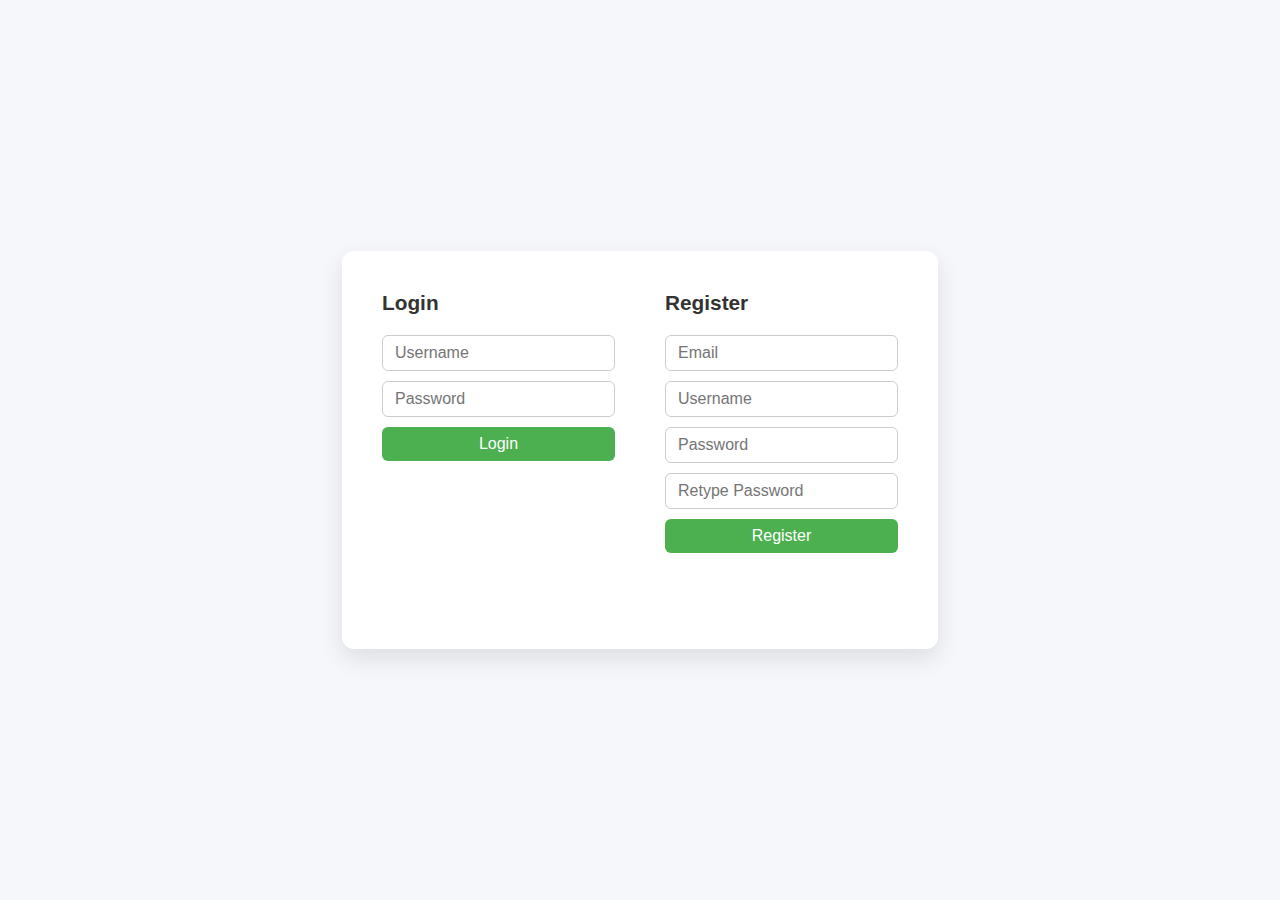
<file: client/index.html>
<!DOCTYPE html>
<html lang="en">
<head>
    <meta charset="UTF-8">
    <meta name="viewport" content="width=device-width, initial-scale=1.0">
    <title>Login / Register</title>
    <link rel="stylesheet" href="styles.css">
</head>
<body>
    <div class="container">
        <div class="form-section">
            <h2>Login</h2>
            <input type="text" id="login-username" placeholder="Username">
            <input type="password" id="login-password" placeholder="Password">
            <button id="login-btn">Login</button>
            <p id="login-msg" class="message"></p>
        </div>

        <div class="form-section">
            <h2>Register</h2>
            <input type="email" id="reg-email" placeholder="Email">
            <input type="text" id="reg-username" placeholder="Username">
            <input type="password" id="reg-password" placeholder="Password">
            <input type="password" id="reg-password2" placeholder="Retype Password">
            <button id="register-btn">Register</button>
            <p id="register-msg" class="message"></p>
        </div>
    </div>

    <script src="login.js"></script>
</body>
</html>
</file>
<file: client/styles.css>
/* Reset some default styles */
body, html {
    margin: 0;
    padding: 0;
    font-family: 'Segoe UI', Tahoma, Geneva, Verdana, sans-serif;
    background-color: #f5f7fa;
    height: 100vh;
    display: flex;
    justify-content: center;
    align-items: center;
}

.container {
    display: flex;
    gap: 50px;
    background-color: #ffffff;
    padding: 40px;
    border-radius: 12px;
    box-shadow: 0 10px 25px rgba(0,0,0,0.1);
}

.form-section {
    display: flex;
    flex-direction: column;
    gap: 10px;
    min-width: 220px;
}

h2 {
    margin: 0 0 10px 0;
    font-size: 1.3rem;
    color: #333;
}

input {
    padding: 8px 12px;
    font-size: 1rem;
    border: 1px solid #ccc;
    border-radius: 6px;
}

button {
    padding: 8px 12px;
    font-size: 1rem;
    border: none;
    border-radius: 6px;
    cursor: pointer;
    background-color: #4caf50;
    color: white;
    transition: background-color 0.2s;
}

button:hover {
    background-color: #45a049;
}

.message {
    font-size: 0.9rem;
    color: red;
    height: 18px;
}
</file>
